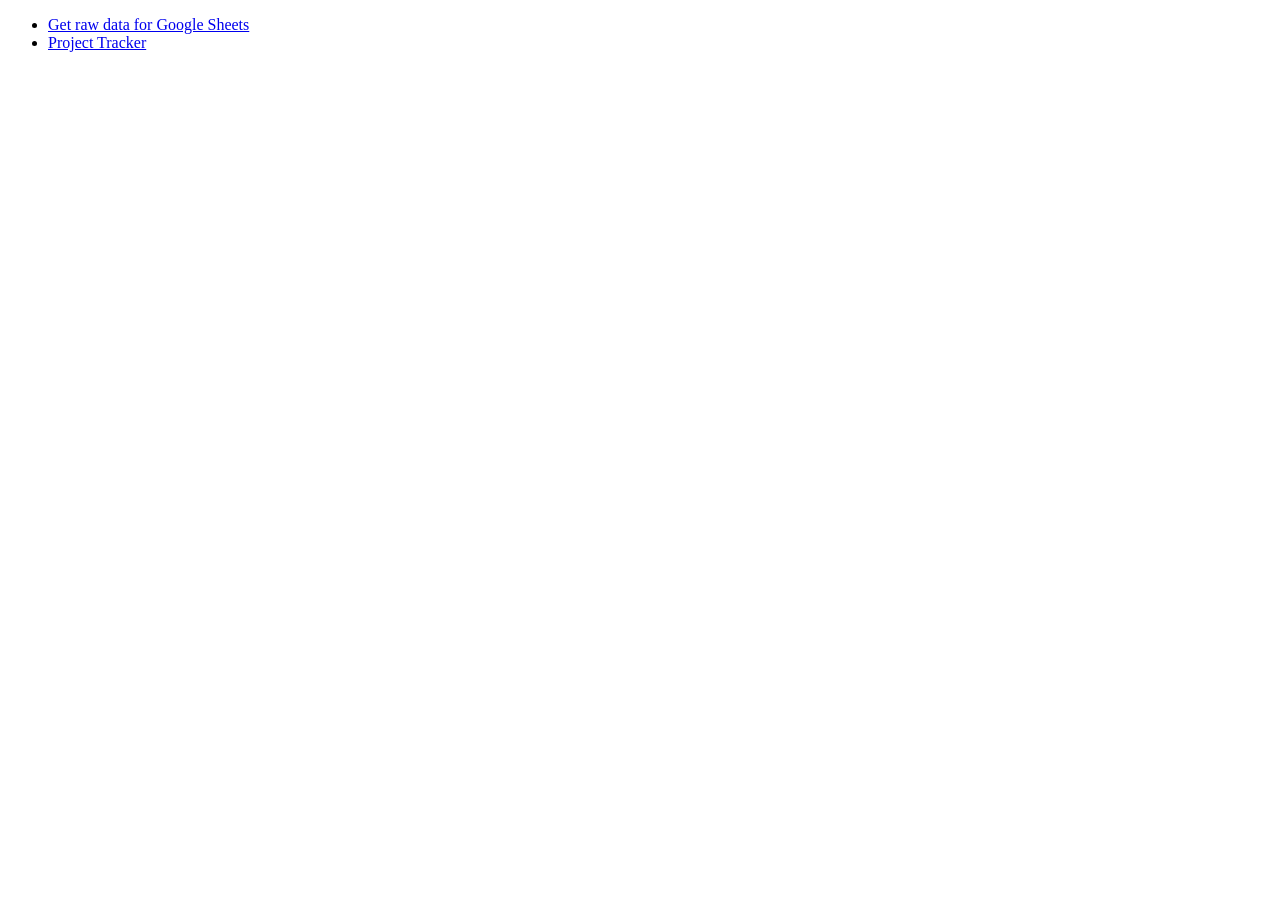
<file: index.html>
<!DOCTYPE html>
<html lang="en">

<head>
  <meta charset="UTF-8">
  <meta name="viewport" content="width=device-width, initial-scale=1.0">
  <title>Directory</title>
</head>

<body>
    <div>
        <ul>
            <li><a href="csv-parser/index.html">Get raw data for Google Sheets</a></li>    
            <li><a href="tracker/index.html">Project Tracker</a></li>
        </ul>
    </div>
    
</body>
</html>
</file>
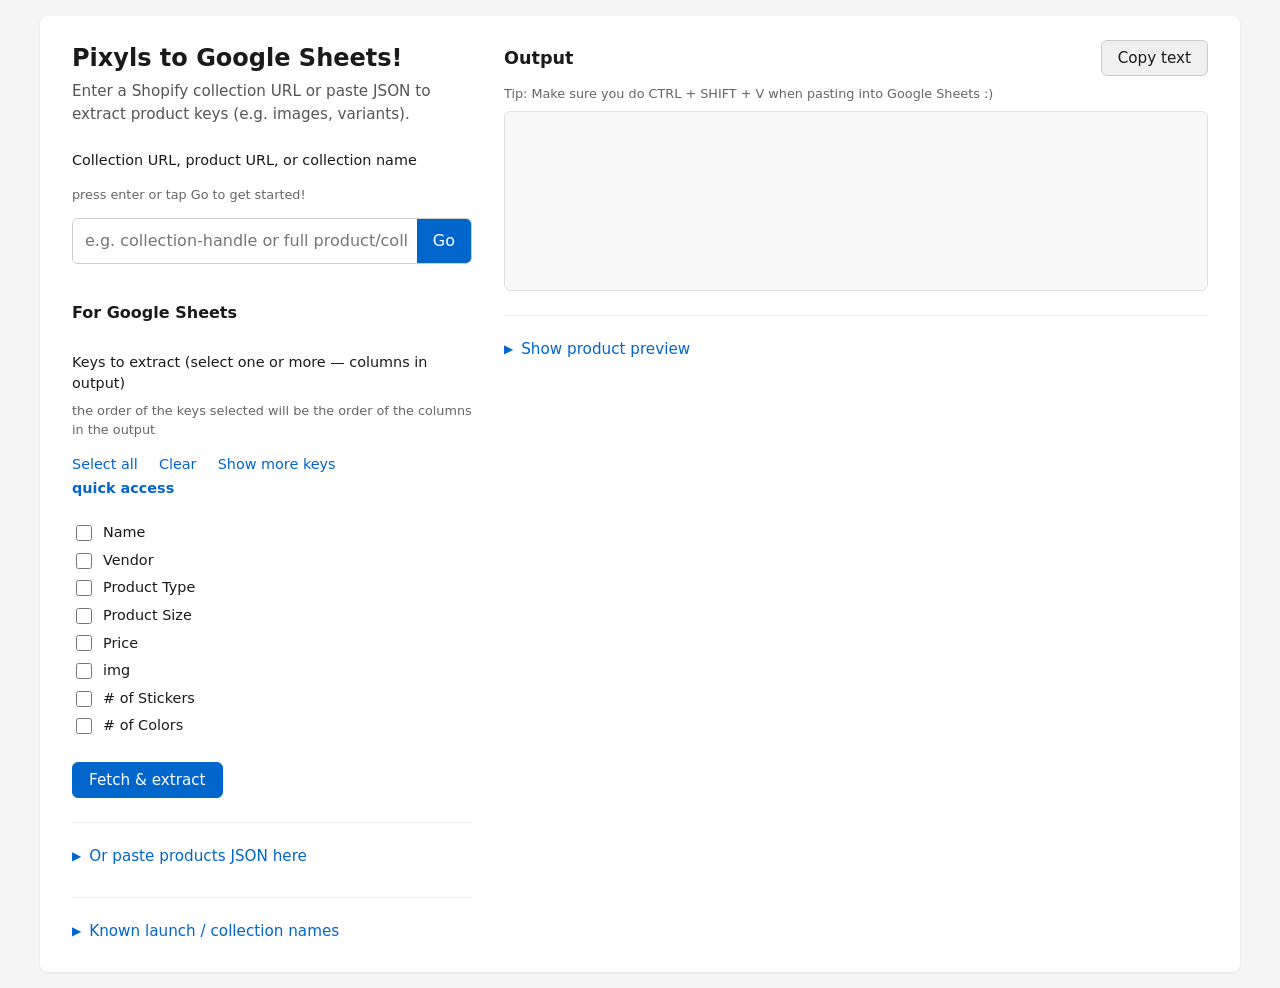
<file: csv-parser/index.html>
<!DOCTYPE html>
<html lang="en">

<head>
  <meta charset="UTF-8">
  <meta name="viewport" content="width=device-width, initial-scale=1.0">
  <title>Pixyls to Google Sheets!</title>
  <link rel="stylesheet" href="style.css">
</head>

<body>
  <div class="container">
    <div class="app-layout">
      <div class="controls-column">
        <header>
          <h1>Pixyls to Google Sheets!</h1>
          <p class="subtitle">Enter a Shopify collection URL or paste JSON to extract product keys (e.g. images,
            variants).
          </p>
        </header>

        <form id="form" class="form">
          <div class="field">
            <label for="url">Collection URL, product URL, or collection name</label>
            <div class="url-actions" style="font-size: 0.8rem; color: #666; margin-bottom: 0.5rem;">press enter or tap
              Go to get
              started!
            </div>
            <div class="url-input-wrap">
              <input type="text" id="url" name="url" placeholder="e.g. collection-handle or full product/collection URL"
                autocomplete="url">
              <button type="submit" class="url-inline-btn" aria-label="Fetch collection">Go</button>
            </div>
            <!-- <div class="url-actions"> -->
            <!-- <button type="button" id="easyPeasyFetchBtn" class="btn-primary">Easy-peasy</button> -->
            <!-- <button type="button" id="showProductPreviewBtn" class="link-btn">Show product preview</button> -->
            <!-- </div> -->
          </div>
          <div class="field">
            <h4>For Google Sheets</h4>
            <label>Keys to extract (select one or more — columns in output)</label>
            <div style="font-size: 0.8rem; color: #666; margin-bottom: 0.5rem;">
              the order of the keys selected will be the order of the columns in the output
            </div>
            <div class="key-select-actions">
              <button type="button" id="selectAllKeysBtn" class="link-btn">Select all</button>
              <button type="button" id="clearKeysBtn" class="link-btn">Clear</button>
              <button type="button" id="showMoreKeysBtn" class="link-btn">Show more keys</button>
              <br />
              <button type="button" id="easyPeasyBtn" class="link-btn easy-peasy-btn">quick access</button>
            </div>
            <div id="keyCheckboxes" class="key-checkboxes"></div>
          </div>
          <div class="options hidden" id="keyOptions">
            <label class="checkbox key-option key-option-first" id="firstOnlyWrap">
              <input type="checkbox" id="firstOnly" name="firstOnly">
              <span>First only</span>
            </label>
            <label class="checkbox key-option key-option-full" id="fullObjectsWrap">
              <input type="checkbox" id="fullObjects" name="fullObjects">
              <span>Full objects (for images/variants)</span>
            </label>
            <label class="checkbox key-option key-option-sheets" id="imageSheetsWrap">
              <input type="checkbox" id="imageSheetsFormula" name="imageSheetsFormula">
              <span>Google Sheets =IMAGE("url", 1)</span>
            </label>
          </div>
          <div class="actions">
            <button type="submit" id="submitBtn">Fetch & extract</button>
            <!-- <button type="button" id="scrapePageBtn">Individual kit page</button> -->
          </div>
        </form>
        <!-- <p class="scrape-hint" id="scrapeHint">Scrape product page: fetches the live HTML and extracts sections (About
          this
          Kit, What's Inside, etc.). Only for product URLs. May be blocked by CORS if the site disallows it.</p> -->

        <!-- <div id="corsNote" class="note hidden">
          If the request fails due to CORS, the store may block cross-origin requests. Paste the JSON below instead
          (open
          the collection URL + <code>/products.json</code> in your browser, copy, then paste here).
        </div> -->
        <!-- <section class="accordion">
          <button type="button" id="scrapePageAccordionBtn" class="accordion-trigger" aria-expanded="false"
            aria-controls="scrapePagePanel">
            Scrape product page (advanced)
          </button>
          <div id="scrapePagePanel" class="accordion-panel hidden" role="region"
            aria-labelledby="scrapePageAccordionBtn">
            <p>Scrape product page: fetches the live HTML and extracts sections (About this Kit, What's Inside, etc.).
              Only for product URLs. May be blocked by CORS if the site disallows it.</p>
          </div>
        </section> -->
        <section class="accordion paste-accordion">
          <button type="button" id="pasteAccordionBtn" class="accordion-trigger" aria-expanded="false"
            aria-controls="pasteAccordionPanel">
            Or paste products JSON here
          </button>
          <div id="pasteAccordionPanel" class="accordion-panel hidden" role="region"
            aria-labelledby="pasteAccordionBtn">
            <div class="paste-section">
              <textarea id="jsonPaste" name="jsonPaste" rows="4" placeholder='{"products": [...]}'></textarea>
              <div></div>
              <button type="button" id="usePasteBtn">Use pasted JSON</button>
            </div>
          </div>
        </section>

        <section class="accordion">
          <button type="button" id="knownCollectionsAccordionBtn" class="accordion-trigger" aria-expanded="false"
            aria-controls="knownCollectionsPanel">
            Known launch / collection names
          </button>
          <div id="knownCollectionsPanel" class="accordion-panel hidden" role="region"
            aria-labelledby="knownCollectionsAccordionBtn">
            <div id="knownCollectionsList" class="known-collections-list"></div>
          </div>
        </section>

        <div id="error" class="error hidden"></div>
      </div>

      <aside class="output-column">
        <section id="output" class="output">
          <div class="output-header">
            <h2 id="outputTitle">Output</h2>
            <button type="button" id="copyBtn" class="secondary"
              title="Tip: Make sure you do CTRL + SHIFT + V when pasting into Google Sheets :)">Copy text</button>
          </div>
          <div class="output-hint" style="font-size: 0.8rem; color: #666; margin-bottom: 0.5rem;">Tip: Make sure you do
            CTRL
            + SHIFT + V when
            pasting into Google Sheets :)</div>
          <pre id="result"></pre>
        </section>
        <section id="productPreviewAccordion" class="accordion">
          <button type="button" id="showProductPreviewBtn" class="accordion-trigger" aria-expanded="false"
            aria-controls="productPreviewPanel">Show product preview</button>
          <div id="productPreviewPanel" class="accordion-panel hidden" role="region"
            aria-labelledby="showProductPreviewBtn">
            <div id="productPreview" class="product-preview"></div>
          </div>
        </section>
      </aside>
    </div>
  </div>
  <script src="main.js"></script>
</body>

</html>
</file>
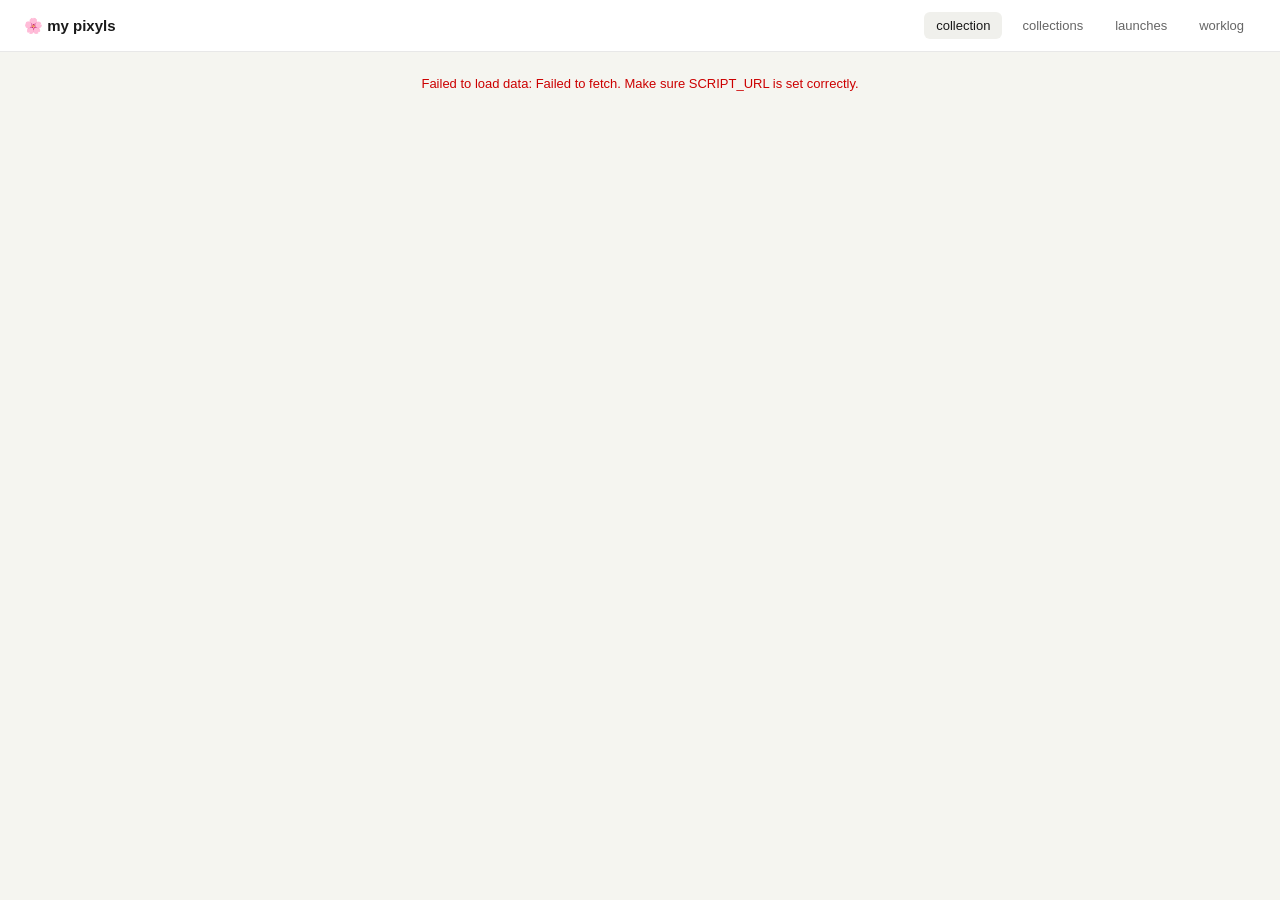
<file: tracker/index.html>
<!DOCTYPE html>
<html lang="en">
<head>
<meta charset="UTF-8">
<meta name="viewport" content="width=device-width, initial-scale=1">
<title>My Pixyls Collection</title>
<style>
  *, *::before, *::after { box-sizing: border-box; margin: 0; padding: 0; }
  body { font-family: -apple-system, BlinkMacSystemFont, "Segoe UI", sans-serif; background: #f5f5f0; color: #1a1a1a; font-size: 14px; }
  nav { background: #fff; border-bottom: 1px solid #e8e8e8; padding: 0 24px; display: flex; align-items: center; justify-content: space-between; height: 52px; position: sticky; top: 0; z-index: 10; }
  nav .logo { font-weight: 600; font-size: 15px; }
  nav .links { display: flex; gap: 8px; }
  nav button { background: none; border: none; padding: 6px 12px; border-radius: 6px; cursor: pointer; font-size: 13px; color: #666; }
  nav button.active { background: #f0f0ec; color: #1a1a1a; font-weight: 500; }
  .page { display: none; padding: 24px; max-width: 1100px; margin: 0 auto; }
  .page.active { display: block; }
  .stats { display: grid; grid-template-columns: repeat(4, 1fr); gap: 12px; margin-bottom: 24px; }
  .stat { background: #fff; border-radius: 10px; padding: 16px; border: 1px solid #e8e8e8; }
  .stat-label { font-size: 11px; color: #999; margin-bottom: 4px; }
  .stat-value { font-size: 20px; font-weight: 600; }
  .stat-sub { font-size: 11px; color: #bbb; margin-top: 2px; }
  h2 { font-size: 14px; font-weight: 600; margin-bottom: 12px; }
  .section { margin-bottom: 28px; }
  .grid-4 { display: grid; grid-template-columns: repeat(auto-fill, minmax(170px, 1fr)); gap: 12px; }
  .grid-3 { display: grid; grid-template-columns: repeat(auto-fill, minmax(220px, 1fr)); gap: 12px; }
  .card { background: #fff; border-radius: 10px; border: 1px solid #e8e8e8; overflow: hidden; cursor: pointer; transition: border-color 0.15s; }
  .card:hover { border-color: #bbb; }
  .card.selected { border-color: #1a1a1a; border-width: 2px; }
  .card-img { width: 100%; height: 120px; object-fit: cover; display: block; }
  .card-img-placeholder { width: 100%; height: 120px; background: #f0f0ec; display: flex; align-items: center; justify-content: center; font-size: 28px; }
  .card-body { padding: 10px 12px; }
  .card-name { font-size: 12px; font-weight: 500; margin-bottom: 3px; line-height: 1.4; }
  .card-meta { font-size: 11px; color: #999; margin-bottom: 7px; }
  .bar-wrap { height: 4px; background: #f0f0ec; border-radius: 2px; overflow: hidden; }
  .bar-fill { height: 100%; border-radius: 2px; }
  .coll-banner { height: 80px; background: #e8e8e0; display: flex; align-items: flex-end; padding: 8px 12px; }
  .pill { font-size: 10px; background: rgba(255,255,255,0.85); border-radius: 20px; padding: 2px 8px; color: #555; }
  .badge { display: inline-block; font-size: 10px; padding: 2px 7px; border-radius: 20px; }
  .badge-done      { background: #e8f5e9; color: #2e7d32; }
  .badge-prog      { background: #fff8e1; color: #e65100; }
  .badge-unstarted { background: #e3f2fd; color: #1565c0; }
  .badge-no        { background: #f5f5f5; color: #999; }
  .tag-pill { display: inline-block; font-size: 10px; background: #f0f0ec; border-radius: 20px; padding: 2px 8px; margin: 2px 2px 2px 0; color: #555; }
  .log-row { display: flex; align-items: center; gap: 12px; padding: 10px 14px; background: #fff; border-radius: 8px; border: 1px solid #e8e8e8; margin-bottom: 8px; font-size: 12px; }
  .dot { width: 7px; height: 7px; border-radius: 50%; flex-shrink: 0; }
  .dot-g { background: #4caf50; } .dot-a { background: #ff9800; }
  .log-name { flex: 1; font-weight: 500; }
  .log-time { color: #999; }
  .log-dur { font-weight: 600; min-width: 44px; text-align: right; }
  .log-status { font-size: 10px; padding: 2px 8px; border-radius: 20px; }
  .s-done { background: #e8f5e9; color: #2e7d32; }
  .s-pause { background: #fff8e1; color: #e65100; }
  .s-prog { background: #e3f2fd; color: #1565c0; }
  .launch-row { display: flex; align-items: center; justify-content: space-between; padding: 10px 14px; background: #fff; border-radius: 8px; border: 1px solid #e8e8e8; margin-bottom: 8px; }
  .launch-row:hover { border-color: #bbb; }
  .launch-row.selected { border-color: #1a1a1a; border-width: 2px; }
  .launch-name { font-size: 13px; font-weight: 500; }
  .launch-date { font-size: 12px; color: #999; }
  .filter-row { display: flex; gap: 8px; margin-bottom: 14px; flex-wrap: wrap; }
  .filter-btn { background: #fff; border: 1px solid #e8e8e8; border-radius: 20px; padding: 5px 12px; font-size: 12px; cursor: pointer; }
  .filter-btn.on { background: #1a1a1a; color: #fff; border-color: #1a1a1a; }
  input[type=text] { width: 100%; padding: 8px 12px; border: 1px solid #e8e8e8; border-radius: 8px; font-size: 13px; margin-bottom: 14px; outline: none; background: #fff; }
  input[type=text]:focus { border-color: #bbb; }
  .home-layout { display: flex; gap: 20px; align-items: flex-start; }
  .home-main { flex: 1; min-width: 0; }
  .detail-panel { width: 300px; flex-shrink: 0; background: #fff; border: 1px solid #e8e8e8; border-radius: 12px; overflow: hidden; position: sticky; top: 72px; display: none; max-height: calc(100vh - 90px); overflow-y: auto; }
  .detail-panel.open { display: block; }
  .detail-img { width: 100%; height: 180px; object-fit: cover; background: #f0f0ec; }
  .detail-img-placeholder { width: 100%; height: 180px; background: #f0f0ec; display: flex; align-items: center; justify-content: center; font-size: 48px; }
  .detail-body { padding: 16px; }
  .detail-name { font-size: 15px; font-weight: 600; margin-bottom: 4px; line-height: 1.4; }
  .detail-vendor { font-size: 12px; color: #999; margin-bottom: 12px; }
  .detail-close { float: right; background: none; border: none; font-size: 18px; cursor: pointer; color: #999; margin: -4px -4px 0 0; }
  .detail-row { display: flex; justify-content: space-between; align-items: center; padding: 6px 0; border-bottom: 1px solid #f5f5f0; font-size: 12px; }
  .detail-row:last-child { border-bottom: none; }
  .detail-key { color: #999; }
  .detail-val { font-weight: 500; text-align: right; max-width: 180px; word-break: break-word; }
  .detail-section-title { font-size: 11px; font-weight: 600; color: #999; text-transform: uppercase; letter-spacing: 0.5px; margin: 14px 0 8px; }
  .detail-link { display: block; text-align: center; padding: 8px; margin-top: 12px; background: #f5f5f0; border-radius: 8px; font-size: 12px; color: #1a1a1a; text-decoration: none; }
  .detail-link:hover { background: #e8e8e0; }
  .detail-back { display: flex; align-items: center; gap: 6px; padding: 10px 16px; border-bottom: 1px solid #f0f0ec; font-size: 12px; color: #666; cursor: pointer; background: #fafafa; }
  .detail-back:hover { background: #f0f0ec; }
  .prod-row { display: flex; align-items: center; gap: 8px; padding: 7px 0; border-bottom: 0.5px solid #f5f5f0; cursor: pointer; }
  .prod-row:hover { background: #fafafa; margin: 0 -16px; padding-left: 16px; padding-right: 16px; }
  .prod-row:last-child { border-bottom: none; }
  .prod-thumb { width: 30px; height: 30px; border-radius: 4px; overflow: hidden; flex-shrink: 0; background: #f0f0ec; display: flex; align-items: center; justify-content: center; font-size: 14px; }
  .prod-thumb img { width: 100%; height: 100%; object-fit: cover; }
  #loading { display: flex; align-items: center; justify-content: center; height: 60vh; flex-direction: column; gap: 12px; color: #999; font-size: 13px; }
  .spinner { width: 28px; height: 28px; border: 3px solid #e8e8e8; border-top-color: #1a1a1a; border-radius: 50%; animation: spin 0.7s linear infinite; }
  @keyframes spin { to { transform: rotate(360deg); } }
  #error-msg { display: none; padding: 24px; text-align: center; color: #c00; font-size: 13px; }
</style>
<script src="config.js"></script>
</head>
<body>
<nav>
  <span class="logo">🌸 my pixyls</span>
  <div class="links">
    <button class="active" onclick="show('home',this)">collection</button>
    <button onclick="show('collections',this)">collections</button>
    <button onclick="show('launches',this)">launches</button>
    <button onclick="show('worklog',this)">worklog</button>
  </div>
</nav>

<div id="loading"><div class="spinner"></div>loading collection…</div>
<div id="error-msg"></div>

<div id="home" class="page"></div>
<div id="collections" class="page"></div>
<div id="launches" class="page"></div>
<div id="worklog" class="page"></div>

<script>
let DATA = null;

async function init() {
  try {
    const res = await fetch(SCRIPT_URL);
    if (!res.ok) throw new Error(`HTTP ${res.status}`);
    DATA = await res.json();
    document.getElementById('loading').style.display = 'none';
    document.getElementById('home').classList.add('active');
    renderHome();
    renderCollections();
    renderLaunches();
    renderWorklog();
  } catch (err) {
    document.getElementById('loading').style.display = 'none';
    const el = document.getElementById('error-msg');
    el.style.display = 'block';
    el.textContent = `Failed to load data: ${err.message}. Make sure SCRIPT_URL is set correctly.`;
  }
}

function show(id, btn) {
  document.querySelectorAll('.page').forEach(p => p.classList.remove('active'));
  document.querySelectorAll('nav button').forEach(b => b.classList.remove('active'));
  document.getElementById(id).classList.add('active');
  if (btn) btn.classList.add('active');
  closeDetail();
}

function pct(handle) {
  const p = DATA.progressMap[handle];
  if (!p) return 0;
  return parseInt(p.pct) || 0;
}

function barColor(n) {
  if (n >= 100) return '#4caf50';
  if (n > 0)    return '#ff9800';
  return '#e0e0e0';
}

function owned(handle) { return handle in DATA.progressMap; }

function badgeLabel(handle) {
  if (!owned(handle)) return { label: 'not owned', cls: 'badge-no' };
  const n = pct(handle);
  if (n >= 100) return { label: 'finished',    cls: 'badge-done' };
  if (n > 0)    return { label: n + '%',        cls: 'badge-prog' };
  return               { label: 'not started', cls: 'badge-unstarted' };
}

// ── Detail panel ────────────────────────────────────────────────
let selectedHandle = null;
let detailBackCtx  = null;

function openDetailFromCtx(productHandle, ctxType, ctxHandle, ctxName) {
  detailBackCtx = { type: ctxType, handle: ctxHandle, name: ctxName };
  openDetail(productHandle);
}

function openDetail(handle) {
  const p = DATA.products.find(x => x.handle === handle);
  if (!p) return;
  selectedHandle = handle;
  document.querySelectorAll('[data-handle]').forEach(c => c.classList.remove('selected'));
  document.querySelectorAll(`[data-handle="${handle}"]`).forEach(c => c.classList.add('selected'));

  const panelId = detailBackCtx
    ? (detailBackCtx.type === 'collection' ? 'coll-detail-panel' : 'launch-detail-panel')
    : 'detail-panel';
  const panel = document.getElementById(panelId) || document.getElementById('detail-panel');
  panel.classList.add('open');

  const n          = pct(handle);
  const b          = badgeLabel(handle);
  const pSessions  = DATA.allSessions.filter(s => s.handle === handle || s.product === p.name).reverse();
  const totalMins  = pSessions.reduce((acc, s) => acc + parseDuration(s.duration), 0);
  const launch     = DATA.launches.find(l => p.tags && p.tags.toLowerCase().includes(l.handle));
  const coll       = DATA.collections.find(c => p.tags && p.tags.toLowerCase().includes(c.handle));

  let sessionsHtml = '';
  if (pSessions.length) {
    const isFinished = n >= 100;
    const sorted     = pSessions.slice().sort((a, b) => {
      const da = new Date(a.date), db = new Date(b.date);
      return isNaN(da) || isNaN(db) ? a.date.localeCompare(b.date) : da - db;
    });
    if (isFinished) {
      sessionsHtml = `
        <div class="detail-section-title">time spent</div>
        <div class="detail-row"><span class="detail-key">total time</span><span class="detail-val" style="color:#2e7d32;font-weight:700">${fmtDur(totalMins)}</span></div>
        <div class="detail-row"><span class="detail-key">started</span><span class="detail-val">${sorted[0].date}</span></div>
        <div class="detail-row"><span class="detail-key">finished</span><span class="detail-val">${sorted[sorted.length-1].date}</span></div>
        <div class="detail-row"><span class="detail-key">sessions</span><span class="detail-val">${pSessions.length}</span></div>`;
    } else {
      sessionsHtml = `
        <div class="detail-section-title">work log · ${fmtDur(totalMins)} so far${n > 0 ? ' · ' + n + '%' : ''}</div>
        ${pSessions.map(s => {
          const fin = s.status.includes('Finish');
          return `<div style="display:flex;align-items:center;gap:8px;padding:5px 0;border-bottom:1px solid #f5f5f0;font-size:11px">
            <div class="dot ${fin ? 'dot-g' : 'dot-a'}" style="flex-shrink:0"></div>
            <span style="flex:1;color:#666">${s.date}</span>
            <span style="color:#aaa">${s.start}–${s.end || '…'}</span>
            <span style="font-weight:600;min-width:34px;text-align:right">${s.duration || '…'}</span>
            ${s.pct !== '' && s.pct !== undefined ? `<span style="font-size:10px;color:#999;min-width:28px;text-align:right">${s.pct}%</span>` : ''}
          </div>`;
        }).join('')}`;
    }
  }

  panel.innerHTML = `
    ${detailBackCtx ? `<div class="detail-back" onclick="goBack()">← ${detailBackCtx.name}</div>` : ''}
    <div class="detail-img-placeholder" style="${p.image ? 'display:none' : ''}">🎨</div>
    ${p.image ? `<img class="detail-img" src="${p.image}" onerror="this.style.display='none';this.previousElementSibling.style.display='flex'">` : ''}
    <div class="detail-body">
      <button class="detail-close" onclick="closeDetail()">✕</button>
      <div class="detail-name">${p.name}</div>
      <div class="detail-vendor">${p.vendor || ''}${p.type ? ' · ' + p.type : ''}</div>
      <span class="badge ${b.cls}">${b.label}</span>
      ${n > 0 ? `<div class="bar-wrap" style="margin-top:8px"><div class="bar-fill" style="width:${n}%;background:${barColor(n)}"></div></div>` : ''}
      <div class="detail-section-title">details</div>
      ${p.price    ? `<div class="detail-row"><span class="detail-key">price</span><span class="detail-val">$${p.price}</span></div>` : ''}
      ${p.hours    ? `<div class="detail-row"><span class="detail-key">hours of crafting</span><span class="detail-val">${p.hours}</span></div>` : ''}
      ${p.stickers ? `<div class="detail-row"><span class="detail-key">stickers</span><span class="detail-val">${p.stickers}</span></div>` : ''}
      ${p.size     ? `<div class="detail-row"><span class="detail-key">size</span><span class="detail-val">${p.size}</span></div>` : ''}
      ${p.colors   ? `<div class="detail-row"><span class="detail-key">colors</span><span class="detail-val">${p.colors}</span></div>` : ''}
      ${coll       ? `<div class="detail-row"><span class="detail-key">collection</span><span class="detail-val">${coll.title}</span></div>` : ''}
      ${launch     ? `<div class="detail-row"><span class="detail-key">launch</span><span class="detail-val">${launch.name} · ${launch.date}</span></div>` : ''}
      ${sessionsHtml}
      ${p.tags ? `<div class="detail-section-title">tags</div><div>${p.tags.split(',').map(t => `<span class="tag-pill">${t.trim()}</span>`).join('')}</div>` : ''}
      <a class="detail-link" href="https://pixyls.ca/products/${p.handle}" target="_blank">view on pixyls.ca →</a>
    </div>`;
}

function closeDetail() {
  selectedHandle = null;
  detailBackCtx  = null;
  ['detail-panel','coll-detail-panel','launch-detail-panel'].forEach(id => {
    const el = document.getElementById(id);
    if (el) el.classList.remove('open');
  });
  document.querySelectorAll('[data-handle]').forEach(c => c.classList.remove('selected'));
}

function goBack() {
  const ctx = detailBackCtx;
  detailBackCtx  = null;
  selectedHandle = null;
  document.querySelectorAll('[data-handle]').forEach(c => c.classList.remove('selected'));
  if (!ctx) return;
  if (ctx.type === 'collection') openCollectionDetail(ctx.handle);
  else if (ctx.type === 'launch') openLaunchDetail(ctx.handle);
}

// ── Home page ────────────────────────────────────────────────────
function renderHome() {
  const total    = DATA.products.length;
  const ownedN   = DATA.products.filter(p => owned(p.handle)).length;
  const pctAll   = total ? Math.round(ownedN / total * 100) : 0;
  const totalDur = DATA.sessions.reduce((acc, s) => acc + parseDuration(s.duration), 0);
  const today    = new Date(); today.setHours(0,0,0,0);
  const upcoming = DATA.launches.slice()
    .sort((a,b) => new Date(a.date) - new Date(b.date))
    .find(l => { const d = new Date(l.date); return !isNaN(d) && d >= today; });

  document.getElementById('home').innerHTML = `
    <div class="stats">
      <div class="stat"><div class="stat-label">products owned</div><div class="stat-value">${ownedN}</div><div class="stat-sub">of ${total} total</div></div>
      <div class="stat"><div class="stat-label">collection %</div><div class="stat-value">${pctAll}%</div></div>
      <div class="stat"><div class="stat-label">hours tracked</div><div class="stat-value">${fmtDur(totalDur)}</div></div>
      <div class="stat"><div class="stat-label">next launch</div><div class="stat-value" style="font-size:13px;padding-top:4px">${upcoming ? upcoming.name : '—'}</div><div class="stat-sub">${upcoming ? upcoming.date : ''}</div></div>
    </div>
    <div class="section">
      <input type="text" id="search" placeholder="search products…" oninput="filterProducts(this.value)">
      <div class="filter-row">
        <button class="filter-btn on" onclick="toggleFilter(this,'all')">all</button>
        <button class="filter-btn" onclick="toggleFilter(this,'finished')">finished</button>
        <button class="filter-btn" onclick="toggleFilter(this,'in progress')">in progress</button>
        <button class="filter-btn" onclick="toggleFilter(this,'not started')">not started</button>
        <button class="filter-btn" onclick="toggleFilter(this,'not owned')">not owned</button>
      </div>
      <div class="home-layout">
        <div class="home-main"><div class="grid-4" id="products-grid"></div></div>
        <div class="detail-panel" id="detail-panel"></div>
      </div>
    </div>`;
  filterProducts('');
}

let activeFilter = 'all';
function toggleFilter(btn, f) {
  document.querySelectorAll('.filter-btn').forEach(b => b.classList.remove('on'));
  btn.classList.add('on');
  activeFilter = f;
  filterProducts(document.getElementById('search') ? document.getElementById('search').value : '');
}

function filterProducts(q) {
  let list = DATA.products;
  if (activeFilter === 'not owned') {
    list = list.filter(p => !owned(p.handle));
  } else {
    list = list.filter(p => owned(p.handle));
    if (activeFilter === 'finished')    list = list.filter(p => pct(p.handle) >= 100);
    if (activeFilter === 'in progress') list = list.filter(p => { const n = pct(p.handle); return n > 0 && n < 100; });
    if (activeFilter === 'not started') list = list.filter(p => pct(p.handle) === 0);
  }
  if (q) list = list.filter(p => p.name.toLowerCase().includes(q.toLowerCase()));
  renderProducts(list);
}

function renderProducts(list) {
  const grid = document.getElementById('products-grid');
  if (!grid) return;
  grid.innerHTML = list.slice(0, 80).map(p => {
    const n   = pct(p.handle);
    const b   = badgeLabel(p.handle);
    const sel = p.handle === selectedHandle;
    return `<div class="card${sel ? ' selected' : ''}" data-handle="${p.handle}" onclick="openDetail('${p.handle}')">
      <div class="card-img-placeholder" style="${p.image ? 'display:none' : ''}">🎨</div>
      ${p.image ? `<img class="card-img" src="${p.image}" loading="lazy" onerror="this.style.display='none';this.previousElementSibling.style.display='flex'">` : ''}
      <div class="card-body">
        <div class="card-name">${p.name}</div>
        <div class="card-meta">${p.vendor || ''}${p.price ? ' · $' + p.price : ''}</div>
        <div class="bar-wrap"><div class="bar-fill" style="width:${n}%;background:${barColor(n)}"></div></div>
        <div style="margin-top:6px"><span class="badge ${b.cls}">${b.label}</span></div>
      </div>
    </div>`;
  }).join('');
}

// ── Collections page ─────────────────────────────────────────────
let selectedCollHandle = null;

function collMembers(handle) {
  const c = DATA.collections.find(x => x.handle === handle);
  if (c && c.productHandles && c.productHandles.length) {
    return DATA.products.filter(p => c.productHandles.includes(p.handle));
  }
  return DATA.products.filter(p => p.tags && p.tags.toLowerCase().split(',').map(t => t.trim()).includes(handle));
}

function renderCollections() {
  document.getElementById('collections').innerHTML = `
    <div class="home-layout">
      <div class="home-main"><div class="grid-3" id="coll-grid"></div></div>
      <div class="detail-panel" id="coll-detail-panel"></div>
    </div>`;
  renderCollectionCards();
}

function renderCollectionCards() {
  const grid = document.getElementById('coll-grid');
  if (!grid) return;
  grid.innerHTML = DATA.collections.map(c => {
    const members = collMembers(c.handle);
    const ownedN  = members.filter(p => owned(p.handle)).length;
    const finN    = members.filter(p => pct(p.handle) >= 100).length;
    const inProgN = members.filter(p => { const n = pct(p.handle); return n > 0 && n < 100; }).length;
    const isSel   = c.handle === selectedCollHandle;
    return `<div class="card${isSel ? ' selected' : ''}" data-coll="${c.handle}" onclick="openCollectionDetail('${c.handle}')">
      <div class="coll-banner" style="background:${bannerBg(c.handle)};position:relative">
        ${c.banner ? `<img src="${c.banner}" style="position:absolute;inset:0;width:100%;height:100%;object-fit:cover;opacity:0.55" onerror="this.remove()">` : ''}
        <span class="pill" style="position:relative">${c.count || members.length} items</span>
      </div>
      <div class="card-body">
        <div class="card-name">${c.title}</div>
        <div class="card-meta">updated ${fmtDate(c.updated)}</div>
        <div style="display:flex;gap:6px;margin-top:6px;flex-wrap:wrap">
          ${finN    ? `<span class="badge badge-done">${finN} finished</span>` : ''}
          ${inProgN ? `<span class="badge badge-prog">${inProgN} in progress</span>` : ''}
          ${(ownedN-finN-inProgN) > 0 ? `<span class="badge badge-unstarted">${ownedN-finN-inProgN} not started</span>` : ''}
        </div>
      </div>
    </div>`;
  }).join('');
}

function openCollectionDetail(handle) {
  selectedCollHandle = handle;
  detailBackCtx = null;
  document.querySelectorAll('#coll-grid .card').forEach(c => c.classList.remove('selected'));
  document.querySelectorAll(`[data-coll="${handle}"]`).forEach(c => c.classList.add('selected'));
  const c = DATA.collections.find(x => x.handle === handle);
  if (!c) return;
  const members = collMembers(handle);
  const ownedN  = members.filter(p => owned(p.handle)).length;
  const finN    = members.filter(p => pct(p.handle) >= 100).length;
  const inProgN = members.filter(p => { const n = pct(p.handle); return n > 0 && n < 100; }).length;
  const panel   = document.getElementById('coll-detail-panel');
  panel.classList.add('open');
  panel.scrollTop = 0;
  panel.innerHTML = `
    <div style="height:90px;background:${bannerBg(handle)};display:flex;align-items:flex-end;padding:10px 16px;position:relative">
      ${c.banner ? `<img src="${c.banner}" style="position:absolute;inset:0;width:100%;height:100%;object-fit:cover;opacity:0.5" onerror="this.remove()">` : ''}
      <button style="position:absolute;top:8px;right:10px;background:none;border:none;font-size:18px;cursor:pointer;color:#666;z-index:1" onclick="closeCollectionDetail()">✕</button>
    </div>
    <div class="detail-body">
      <div class="detail-name">${c.title}</div>
      <div class="detail-vendor">updated ${fmtDate(c.updated)}</div>
      <div style="display:flex;gap:6px;flex-wrap:wrap;margin-bottom:4px">
        ${finN    ? `<span class="badge badge-done">${finN} finished</span>` : ''}
        ${inProgN ? `<span class="badge badge-prog">${inProgN} in progress</span>` : ''}
        ${(ownedN-finN-inProgN) > 0 ? `<span class="badge badge-unstarted">${ownedN-finN-inProgN} not started</span>` : ''}
        ${(members.length-ownedN) > 0 ? `<span class="badge badge-no">${members.length-ownedN} not owned</span>` : ''}
      </div>
      <div class="detail-section-title">${members.length} products</div>
      ${members.map(p => {
        const b = badgeLabel(p.handle);
        return `<div class="prod-row" onclick="openDetailFromCtx('${p.handle}','collection','${handle}','${c.title.replace(/'/g,"\\'")}')">
          <div class="prod-thumb">${p.image ? `<img src="${p.image}" onerror="this.style.display='none'">` : '🎨'}</div>
          <div style="flex:1;min-width:0">
            <div style="font-size:11px;font-weight:500;overflow:hidden;text-overflow:ellipsis;white-space:nowrap">${p.name}</div>
            <div style="font-size:10px;color:#999">${p.vendor || ''}</div>
          </div>
          <span class="badge ${b.cls}" style="flex-shrink:0">${b.label}</span>
        </div>`;
      }).join('')}
    </div>`;
}

function closeCollectionDetail() {
  selectedCollHandle = null;
  const panel = document.getElementById('coll-detail-panel');
  if (panel) panel.classList.remove('open');
  document.querySelectorAll('#coll-grid .card').forEach(c => c.classList.remove('selected'));
}

// ── Launches page ────────────────────────────────────────────────
let selectedLaunchHandle = null;

function launchMembers(l) {
  const lHandle = (l.handle || '').toLowerCase();
  const lName   = (l.name || '').toLowerCase().replace(/\s+/g, '-');
  return DATA.products.filter(p => {
    if (!p.tags) return false;
    const tags = p.tags.toLowerCase().split(',').map(t => t.trim());
    return tags.some(t => t === lHandle || t === lName);
  });
}

function daysAway(dateStr) {
  const today = new Date(); today.setHours(0,0,0,0);
  const d = new Date(dateStr); if (isNaN(d)) return null;
  const diff = Math.round((d - today) / 86400000);
  if (diff === 0) return 'today';
  if (diff > 0)   return `in ${diff} day${diff===1?'':'s'}`;
  return `${Math.abs(diff)}d ago`;
}

function renderLaunches() {
  const today    = new Date(); today.setHours(0,0,0,0);
  const sorted   = DATA.launches.slice().sort((a,b) => new Date(a.date) - new Date(b.date));
  const upcoming = sorted.filter(l => { const d = new Date(l.date); return !isNaN(d) && d >= today; });
  const past     = sorted.filter(l => { const d = new Date(l.date); return isNaN(d) || d < today; }).reverse();

  function launchCard(l, isPast) {
    const members = launchMembers(l);
    const finN    = members.filter(p => pct(p.handle) >= 100).length;
    const progN   = members.filter(p => { const n = pct(p.handle); return n > 0 && n < 100; }).length;
    const ownedN  = members.filter(p => owned(p.handle)).length;
    const away    = daysAway(l.date);
    const isSel   = l.handle === selectedLaunchHandle;
    return `<div class="launch-row${isSel ? ' selected' : ''}" data-launch="${l.handle}" style="flex-direction:column;align-items:stretch;gap:8px;padding:14px;cursor:pointer" onclick="openLaunchDetail('${l.handle}')">
      <div style="display:flex;justify-content:space-between;align-items:center">
        <span class="launch-name">${l.name}</span>
        <span style="display:flex;gap:6px;align-items:center">
          ${away ? `<span style="font-size:11px;padding:2px 8px;border-radius:20px;background:${isPast?'#f5f5f5':'#e3f2fd'};color:${isPast?'#999':'#1565c0'}">${away}</span>` : ''}
          <span class="launch-date">${l.date}</span>
        </span>
      </div>
      ${members.length ? `<div style="display:flex;gap:6px;flex-wrap:wrap">
        ${finN  ? `<span class="badge badge-done">${finN} done</span>` : ''}
        ${progN ? `<span class="badge badge-prog">${progN} in progress</span>` : ''}
        ${(ownedN-finN-progN) > 0 ? `<span class="badge badge-unstarted">${ownedN-finN-progN} not started</span>` : ''}
        ${(members.length-ownedN) > 0 ? `<span class="badge badge-no">${members.length-ownedN} not owned</span>` : ''}
      </div>` : ''}
    </div>`;
  }

  document.getElementById('launches').innerHTML = `
    <div class="home-layout">
      <div class="home-main">
        ${upcoming.length ? `<h2 style="margin-bottom:10px">upcoming</h2>${upcoming.map(l => launchCard(l, false)).join('')}<div style="margin-bottom:20px"></div>` : ''}
        ${past.length ? `<h2 style="margin-bottom:10px">past launches</h2>${past.map(l => launchCard(l, true)).join('')}` : ''}
        ${!upcoming.length && !past.length ? '<p style="color:#999;font-size:13px">No launches found.</p>' : ''}
      </div>
      <div class="detail-panel" id="launch-detail-panel"></div>
    </div>`;
}

function openLaunchDetail(handle) {
  selectedLaunchHandle = handle;
  detailBackCtx = null;
  document.querySelectorAll('[data-launch]').forEach(c => c.classList.remove('selected'));
  document.querySelectorAll(`[data-launch="${handle}"]`).forEach(c => c.classList.add('selected'));
  const l = DATA.launches.find(x => x.handle === handle);
  if (!l) return;
  const members = launchMembers(l);
  const finN    = members.filter(p => pct(p.handle) >= 100).length;
  const progN   = members.filter(p => { const n = pct(p.handle); return n > 0 && n < 100; }).length;
  const ownedN  = members.filter(p => owned(p.handle)).length;
  const away    = daysAway(l.date);
  const panel   = document.getElementById('launch-detail-panel');
  panel.classList.add('open');
  panel.scrollTop = 0;
  panel.innerHTML = `
    <div class="detail-body">
      <button class="detail-close" onclick="closeLaunchDetail()">✕</button>
      <div class="detail-name">${l.name}</div>
      <div class="detail-vendor">${l.date}${away ? ` · ${away}` : ''}</div>
      <div style="display:flex;gap:6px;flex-wrap:wrap;margin-bottom:4px">
        ${finN  ? `<span class="badge badge-done">${finN} finished</span>` : ''}
        ${progN ? `<span class="badge badge-prog">${progN} in progress</span>` : ''}
        ${(ownedN-finN-progN) > 0 ? `<span class="badge badge-unstarted">${ownedN-finN-progN} not started</span>` : ''}
        ${(members.length-ownedN) > 0 ? `<span class="badge badge-no">${members.length-ownedN} not owned</span>` : ''}
      </div>
      <div class="detail-section-title">${members.length} products</div>
      ${members.map(p => {
        const b = badgeLabel(p.handle);
        return `<div class="prod-row" onclick="openDetailFromCtx('${p.handle}','launch','${handle}','${l.name.replace(/'/g,"\\'")}')">
          <div class="prod-thumb">${p.image ? `<img src="${p.image}" onerror="this.style.display='none'">` : '🎨'}</div>
          <div style="flex:1;min-width:0">
            <div style="font-size:11px;font-weight:500;overflow:hidden;text-overflow:ellipsis;white-space:nowrap">${p.name}</div>
            <div style="font-size:10px;color:#999">${p.vendor || ''}</div>
          </div>
          <span class="badge ${b.cls}" style="flex-shrink:0">${b.label}</span>
        </div>`;
      }).join('')}
    </div>`;
}

function closeLaunchDetail() {
  selectedLaunchHandle = null;
  const panel = document.getElementById('launch-detail-panel');
  if (panel) panel.classList.remove('open');
  document.querySelectorAll('[data-launch]').forEach(c => c.classList.remove('selected'));
}

// ── Worklog page ─────────────────────────────────────────────────
function renderWorklog() {
  document.getElementById('worklog').innerHTML = `
    <div class="section">
      <h2>recent sessions</h2>
      ${DATA.sessions.map(s => {
        const fin = s.status.includes('Finish'), pau = s.status.includes('Pause');
        const cls = fin ? 's-done' : pau ? 's-pause' : 's-prog';
        return `<div class="log-row">
          <div class="dot ${fin ? 'dot-g' : 'dot-a'}"></div>
          <span class="log-name">${s.product}</span>
          <span class="log-time">${s.date} · ${s.start}–${s.end}</span>
          <span class="log-dur">${s.duration}</span>
          ${s.pct !== '' && s.pct !== undefined ? `<span style="font-size:11px;color:#999;min-width:32px;text-align:right">${s.pct}%</span>` : ''}
          <span class="log-status ${cls}">${s.status.replace('✅','').replace('⏸','').trim()}</span>
        </div>`;
      }).join('')}
    </div>`;
}

// ── Utilities ────────────────────────────────────────────────────
function bannerBg(handle) {
  const colors = ['#e8d5c0','#c8e0b8','#b8c8e0','#e0c8d8','#d8e0c0','#c8d8e8'];
  let h = 0; for (const c of (handle||'')) h = (h * 31 + c.charCodeAt(0)) & 0xffffffff;
  return colors[Math.abs(h) % colors.length];
}

function fmtDate(str) {
  if (!str) return '';
  const d = new Date(str);
  if (isNaN(d)) return str;
  return d.toLocaleDateString('en-US', { month: 'short', day: 'numeric', year: 'numeric' });
}

function parseDuration(str) {
  if (!str) return 0;
  let m = 0;
  const h = str.match(/(\d+)h/); if (h) m += parseInt(h[1]) * 60;
  const min = str.match(/(\d+)m/); if (min) m += parseInt(min[1]);
  return m;
}

function fmtDur(mins) {
  const h = Math.floor(mins/60), m = mins % 60;
  return h > 0 ? h + 'h ' + m + 'm' : m + 'm';
}

init();
</script>
</body>
</html>
</file>
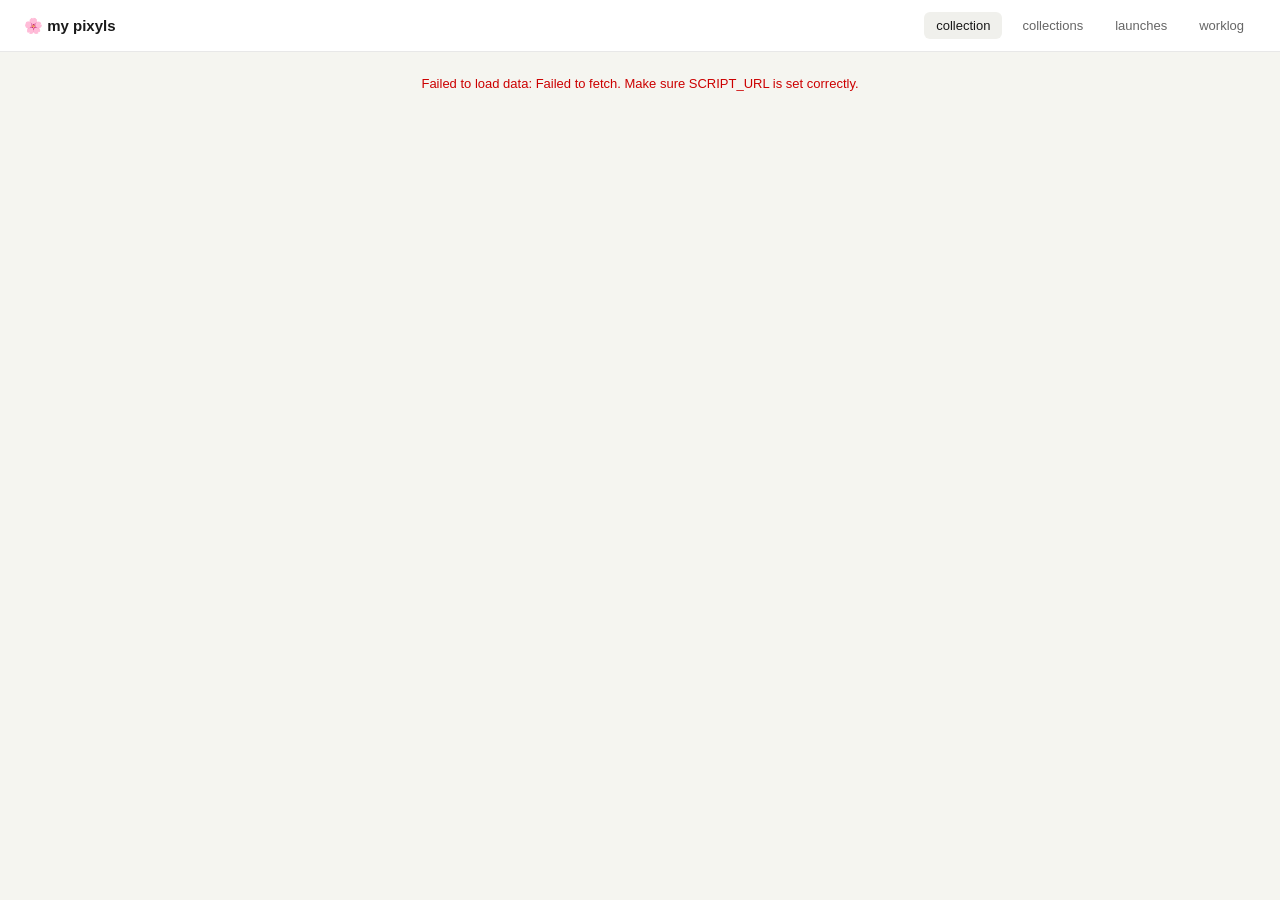
<file: tracker.html>
<!DOCTYPE html>
<html lang="en">
<head>
<meta charset="UTF-8">
<meta name="viewport" content="width=device-width, initial-scale=1">
<title>My Pixyls Collection</title>
<style>
  *, *::before, *::after { box-sizing: border-box; margin: 0; padding: 0; }
  body { font-family: -apple-system, BlinkMacSystemFont, "Segoe UI", sans-serif; background: #f5f5f0; color: #1a1a1a; font-size: 14px; }
  nav { background: #fff; border-bottom: 1px solid #e8e8e8; padding: 0 24px; display: flex; align-items: center; justify-content: space-between; height: 52px; position: sticky; top: 0; z-index: 10; }
  nav .logo { font-weight: 600; font-size: 15px; }
  nav .links { display: flex; gap: 8px; }
  nav button { background: none; border: none; padding: 6px 12px; border-radius: 6px; cursor: pointer; font-size: 13px; color: #666; }
  nav button.active { background: #f0f0ec; color: #1a1a1a; font-weight: 500; }
  .page { display: none; padding: 24px; max-width: 1100px; margin: 0 auto; }
  .page.active { display: block; }
  .stats { display: grid; grid-template-columns: repeat(4, 1fr); gap: 12px; margin-bottom: 24px; }
  .stat { background: #fff; border-radius: 10px; padding: 16px; border: 1px solid #e8e8e8; }
  .stat-label { font-size: 11px; color: #999; margin-bottom: 4px; }
  .stat-value { font-size: 20px; font-weight: 600; }
  .stat-sub { font-size: 11px; color: #bbb; margin-top: 2px; }
  h2 { font-size: 14px; font-weight: 600; margin-bottom: 12px; }
  .section { margin-bottom: 28px; }
  .grid-4 { display: grid; grid-template-columns: repeat(auto-fill, minmax(170px, 1fr)); gap: 12px; }
  .grid-3 { display: grid; grid-template-columns: repeat(auto-fill, minmax(220px, 1fr)); gap: 12px; }
  .card { background: #fff; border-radius: 10px; border: 1px solid #e8e8e8; overflow: hidden; cursor: pointer; transition: border-color 0.15s; }
  .card:hover { border-color: #bbb; }
  .card.selected { border-color: #1a1a1a; border-width: 2px; }
  .card-img { width: 100%; height: 120px; object-fit: cover; display: block; }
  .card-img-placeholder { width: 100%; height: 120px; background: #f0f0ec; display: flex; align-items: center; justify-content: center; font-size: 28px; }
  .card-body { padding: 10px 12px; }
  .card-name { font-size: 12px; font-weight: 500; margin-bottom: 3px; line-height: 1.4; }
  .card-meta { font-size: 11px; color: #999; margin-bottom: 7px; }
  .bar-wrap { height: 4px; background: #f0f0ec; border-radius: 2px; overflow: hidden; }
  .bar-fill { height: 100%; border-radius: 2px; }
  .coll-banner { height: 80px; background: #e8e8e0; display: flex; align-items: flex-end; padding: 8px 12px; }
  .pill { font-size: 10px; background: rgba(255,255,255,0.85); border-radius: 20px; padding: 2px 8px; color: #555; }
  .badge { display: inline-block; font-size: 10px; padding: 2px 7px; border-radius: 20px; }
  .badge-done      { background: #e8f5e9; color: #2e7d32; }
  .badge-prog      { background: #fff8e1; color: #e65100; }
  .badge-unstarted { background: #e3f2fd; color: #1565c0; }
  .badge-no        { background: #f5f5f5; color: #999; }
  .tag-pill { display: inline-block; font-size: 10px; background: #f0f0ec; border-radius: 20px; padding: 2px 8px; margin: 2px 2px 2px 0; color: #555; }
  .log-row { display: flex; align-items: center; gap: 12px; padding: 10px 14px; background: #fff; border-radius: 8px; border: 1px solid #e8e8e8; margin-bottom: 8px; font-size: 12px; }
  .dot { width: 7px; height: 7px; border-radius: 50%; flex-shrink: 0; }
  .dot-g { background: #4caf50; } .dot-a { background: #ff9800; }
  .log-name { flex: 1; font-weight: 500; }
  .log-time { color: #999; }
  .log-dur { font-weight: 600; min-width: 44px; text-align: right; }
  .log-status { font-size: 10px; padding: 2px 8px; border-radius: 20px; }
  .s-done { background: #e8f5e9; color: #2e7d32; }
  .s-pause { background: #fff8e1; color: #e65100; }
  .s-prog { background: #e3f2fd; color: #1565c0; }
  .launch-row { display: flex; align-items: center; justify-content: space-between; padding: 10px 14px; background: #fff; border-radius: 8px; border: 1px solid #e8e8e8; margin-bottom: 8px; }
  .launch-row:hover { border-color: #bbb; }
  .launch-row.selected { border-color: #1a1a1a; border-width: 2px; }
  .launch-name { font-size: 13px; font-weight: 500; }
  .launch-date { font-size: 12px; color: #999; }
  .filter-row { display: flex; gap: 8px; margin-bottom: 14px; flex-wrap: wrap; }
  .filter-btn { background: #fff; border: 1px solid #e8e8e8; border-radius: 20px; padding: 5px 12px; font-size: 12px; cursor: pointer; }
  .filter-btn.on { background: #1a1a1a; color: #fff; border-color: #1a1a1a; }
  input[type=text] { width: 100%; padding: 8px 12px; border: 1px solid #e8e8e8; border-radius: 8px; font-size: 13px; margin-bottom: 14px; outline: none; background: #fff; }
  input[type=text]:focus { border-color: #bbb; }
  .home-layout { display: flex; gap: 20px; align-items: flex-start; }
  .home-main { flex: 1; min-width: 0; }
  .detail-panel { width: 300px; flex-shrink: 0; background: #fff; border: 1px solid #e8e8e8; border-radius: 12px; overflow: hidden; position: sticky; top: 72px; display: none; max-height: calc(100vh - 90px); overflow-y: auto; }
  .detail-panel.open { display: block; }
  .detail-img { width: 100%; height: 180px; object-fit: cover; background: #f0f0ec; }
  .detail-img-placeholder { width: 100%; height: 180px; background: #f0f0ec; display: flex; align-items: center; justify-content: center; font-size: 48px; }
  .detail-body { padding: 16px; }
  .detail-name { font-size: 15px; font-weight: 600; margin-bottom: 4px; line-height: 1.4; }
  .detail-vendor { font-size: 12px; color: #999; margin-bottom: 12px; }
  .detail-close { float: right; background: none; border: none; font-size: 18px; cursor: pointer; color: #999; margin: -4px -4px 0 0; }
  .detail-row { display: flex; justify-content: space-between; align-items: center; padding: 6px 0; border-bottom: 1px solid #f5f5f0; font-size: 12px; }
  .detail-row:last-child { border-bottom: none; }
  .detail-key { color: #999; }
  .detail-val { font-weight: 500; text-align: right; max-width: 180px; word-break: break-word; }
  .detail-section-title { font-size: 11px; font-weight: 600; color: #999; text-transform: uppercase; letter-spacing: 0.5px; margin: 14px 0 8px; }
  .detail-link { display: block; text-align: center; padding: 8px; margin-top: 12px; background: #f5f5f0; border-radius: 8px; font-size: 12px; color: #1a1a1a; text-decoration: none; }
  .detail-link:hover { background: #e8e8e0; }
  .detail-back { display: flex; align-items: center; gap: 6px; padding: 10px 16px; border-bottom: 1px solid #f0f0ec; font-size: 12px; color: #666; cursor: pointer; background: #fafafa; }
  .detail-back:hover { background: #f0f0ec; }
  .prod-row { display: flex; align-items: center; gap: 8px; padding: 7px 0; border-bottom: 0.5px solid #f5f5f0; cursor: pointer; }
  .prod-row:hover { background: #fafafa; margin: 0 -16px; padding-left: 16px; padding-right: 16px; }
  .prod-row:last-child { border-bottom: none; }
  .prod-thumb { width: 30px; height: 30px; border-radius: 4px; overflow: hidden; flex-shrink: 0; background: #f0f0ec; display: flex; align-items: center; justify-content: center; font-size: 14px; }
  .prod-thumb img { width: 100%; height: 100%; object-fit: cover; }
  #loading { display: flex; align-items: center; justify-content: center; height: 60vh; flex-direction: column; gap: 12px; color: #999; font-size: 13px; }
  .spinner { width: 28px; height: 28px; border: 3px solid #e8e8e8; border-top-color: #1a1a1a; border-radius: 50%; animation: spin 0.7s linear infinite; }
  @keyframes spin { to { transform: rotate(360deg); } }
  #error-msg { display: none; padding: 24px; text-align: center; color: #c00; font-size: 13px; }
</style>
</head>
<body>
<nav>
  <span class="logo">🌸 my pixyls</span>
  <div class="links">
    <button class="active" onclick="show('home',this)">collection</button>
    <button onclick="show('collections',this)">collections</button>
    <button onclick="show('launches',this)">launches</button>
    <button onclick="show('worklog',this)">worklog</button>
  </div>
</nav>

<div id="loading"><div class="spinner"></div>loading collection…</div>
<div id="error-msg"></div>

<div id="home" class="page"></div>
<div id="collections" class="page"></div>
<div id="launches" class="page"></div>
<div id="worklog" class="page"></div>

<script>
// ── CONFIG — paste your Apps Script /exec URL here ──────────────
const SCRIPT_URL = 'https://script.google.com/macros/s/AKfycbxEs7f660GKDNGV9VyD8SKaS2j5k6rMN0DE841gjA-9HFSVT6E1YpZLQmEyD4eoBkMQiA/exec';
// ────────────────────────────────────────────────────────────────

let DATA = null;

async function init() {
  try {
    const res = await fetch(SCRIPT_URL);
    if (!res.ok) throw new Error(`HTTP ${res.status}`);
    DATA = await res.json();
    document.getElementById('loading').style.display = 'none';
    document.getElementById('home').classList.add('active');
    renderHome();
    renderCollections();
    renderLaunches();
    renderWorklog();
  } catch (err) {
    document.getElementById('loading').style.display = 'none';
    const el = document.getElementById('error-msg');
    el.style.display = 'block';
    el.textContent = `Failed to load data: ${err.message}. Make sure SCRIPT_URL is set correctly.`;
  }
}

function show(id, btn) {
  document.querySelectorAll('.page').forEach(p => p.classList.remove('active'));
  document.querySelectorAll('nav button').forEach(b => b.classList.remove('active'));
  document.getElementById(id).classList.add('active');
  if (btn) btn.classList.add('active');
  closeDetail();
}

function pct(handle) {
  const p = DATA.progressMap[handle];
  if (!p) return 0;
  return parseInt(p.pct) || 0;
}

function barColor(n) {
  if (n >= 100) return '#4caf50';
  if (n > 0)    return '#ff9800';
  return '#e0e0e0';
}

function owned(handle) { return handle in DATA.progressMap; }

function badgeLabel(handle) {
  if (!owned(handle)) return { label: 'not owned', cls: 'badge-no' };
  const n = pct(handle);
  if (n >= 100) return { label: 'finished',    cls: 'badge-done' };
  if (n > 0)    return { label: n + '%',        cls: 'badge-prog' };
  return               { label: 'not started', cls: 'badge-unstarted' };
}

// ── Detail panel ────────────────────────────────────────────────
let selectedHandle = null;
let detailBackCtx  = null;

function openDetailFromCtx(productHandle, ctxType, ctxHandle, ctxName) {
  detailBackCtx = { type: ctxType, handle: ctxHandle, name: ctxName };
  openDetail(productHandle);
}

function openDetail(handle) {
  const p = DATA.products.find(x => x.handle === handle);
  if (!p) return;
  selectedHandle = handle;
  document.querySelectorAll('[data-handle]').forEach(c => c.classList.remove('selected'));
  document.querySelectorAll(`[data-handle="${handle}"]`).forEach(c => c.classList.add('selected'));

  const panelId = detailBackCtx
    ? (detailBackCtx.type === 'collection' ? 'coll-detail-panel' : 'launch-detail-panel')
    : 'detail-panel';
  const panel = document.getElementById(panelId) || document.getElementById('detail-panel');
  panel.classList.add('open');

  const n          = pct(handle);
  const b          = badgeLabel(handle);
  const pSessions  = DATA.allSessions.filter(s => s.handle === handle || s.product === p.name).reverse();
  const totalMins  = pSessions.reduce((acc, s) => acc + parseDuration(s.duration), 0);
  const launch     = DATA.launches.find(l => p.tags && p.tags.toLowerCase().includes(l.handle));
  const coll       = DATA.collections.find(c => p.tags && p.tags.toLowerCase().includes(c.handle));

  let sessionsHtml = '';
  if (pSessions.length) {
    const isFinished = n >= 100;
    const sorted     = pSessions.slice().sort((a, b) => {
      const da = new Date(a.date), db = new Date(b.date);
      return isNaN(da) || isNaN(db) ? a.date.localeCompare(b.date) : da - db;
    });
    if (isFinished) {
      sessionsHtml = `
        <div class="detail-section-title">time spent</div>
        <div class="detail-row"><span class="detail-key">total time</span><span class="detail-val" style="color:#2e7d32;font-weight:700">${fmtDur(totalMins)}</span></div>
        <div class="detail-row"><span class="detail-key">started</span><span class="detail-val">${sorted[0].date}</span></div>
        <div class="detail-row"><span class="detail-key">finished</span><span class="detail-val">${sorted[sorted.length-1].date}</span></div>
        <div class="detail-row"><span class="detail-key">sessions</span><span class="detail-val">${pSessions.length}</span></div>`;
    } else {
      sessionsHtml = `
        <div class="detail-section-title">work log · ${fmtDur(totalMins)} so far</div>
        ${pSessions.map(s => {
          const fin = s.status.includes('Finish');
          return `<div style="display:flex;align-items:center;gap:8px;padding:5px 0;border-bottom:1px solid #f5f5f0;font-size:11px">
            <div class="dot ${fin ? 'dot-g' : 'dot-a'}" style="flex-shrink:0"></div>
            <span style="flex:1;color:#666">${s.date}</span>
            <span style="color:#aaa">${s.start}–${s.end || '…'}</span>
            <span style="font-weight:600;min-width:34px;text-align:right">${s.duration || '…'}</span>
          </div>`;
        }).join('')}`;
    }
  }

  panel.innerHTML = `
    ${detailBackCtx ? `<div class="detail-back" onclick="goBack()">← ${detailBackCtx.name}</div>` : ''}
    <div class="detail-img-placeholder" style="${p.image ? 'display:none' : ''}">🎨</div>
    ${p.image ? `<img class="detail-img" src="${p.image}" onerror="this.style.display='none';this.previousElementSibling.style.display='flex'">` : ''}
    <div class="detail-body">
      <button class="detail-close" onclick="closeDetail()">✕</button>
      <div class="detail-name">${p.name}</div>
      <div class="detail-vendor">${p.vendor || ''}${p.type ? ' · ' + p.type : ''}</div>
      <span class="badge ${b.cls}">${b.label}</span>
      ${n > 0 ? `<div class="bar-wrap" style="margin-top:8px"><div class="bar-fill" style="width:${n}%;background:${barColor(n)}"></div></div>` : ''}
      <div class="detail-section-title">details</div>
      ${p.price    ? `<div class="detail-row"><span class="detail-key">price</span><span class="detail-val">$${p.price}</span></div>` : ''}
      ${p.hours    ? `<div class="detail-row"><span class="detail-key">hours of crafting</span><span class="detail-val">${p.hours}</span></div>` : ''}
      ${p.stickers ? `<div class="detail-row"><span class="detail-key">stickers</span><span class="detail-val">${p.stickers}</span></div>` : ''}
      ${p.size     ? `<div class="detail-row"><span class="detail-key">size</span><span class="detail-val">${p.size}</span></div>` : ''}
      ${p.colors   ? `<div class="detail-row"><span class="detail-key">colors</span><span class="detail-val">${p.colors}</span></div>` : ''}
      ${coll       ? `<div class="detail-row"><span class="detail-key">collection</span><span class="detail-val">${coll.title}</span></div>` : ''}
      ${launch     ? `<div class="detail-row"><span class="detail-key">launch</span><span class="detail-val">${launch.name} · ${launch.date}</span></div>` : ''}
      ${sessionsHtml}
      ${p.tags ? `<div class="detail-section-title">tags</div><div>${p.tags.split(',').map(t => `<span class="tag-pill">${t.trim()}</span>`).join('')}</div>` : ''}
      <a class="detail-link" href="https://pixyls.ca/products/${p.handle}" target="_blank">view on pixyls.ca →</a>
    </div>`;
}

function closeDetail() {
  selectedHandle = null;
  detailBackCtx  = null;
  ['detail-panel','coll-detail-panel','launch-detail-panel'].forEach(id => {
    const el = document.getElementById(id);
    if (el) el.classList.remove('open');
  });
  document.querySelectorAll('[data-handle]').forEach(c => c.classList.remove('selected'));
}

function goBack() {
  const ctx = detailBackCtx;
  detailBackCtx  = null;
  selectedHandle = null;
  document.querySelectorAll('[data-handle]').forEach(c => c.classList.remove('selected'));
  if (!ctx) return;
  if (ctx.type === 'collection') openCollectionDetail(ctx.handle);
  else if (ctx.type === 'launch') openLaunchDetail(ctx.handle);
}

// ── Home page ────────────────────────────────────────────────────
function renderHome() {
  const total    = DATA.products.length;
  const ownedN   = DATA.products.filter(p => owned(p.handle)).length;
  const pctAll   = total ? Math.round(ownedN / total * 100) : 0;
  const totalDur = DATA.sessions.reduce((acc, s) => acc + parseDuration(s.duration), 0);
  const today    = new Date(); today.setHours(0,0,0,0);
  const upcoming = DATA.launches.slice()
    .sort((a,b) => new Date(a.date) - new Date(b.date))
    .find(l => { const d = new Date(l.date); return !isNaN(d) && d >= today; });

  document.getElementById('home').innerHTML = `
    <div class="stats">
      <div class="stat"><div class="stat-label">products owned</div><div class="stat-value">${ownedN}</div><div class="stat-sub">of ${total} total</div></div>
      <div class="stat"><div class="stat-label">collection %</div><div class="stat-value">${pctAll}%</div></div>
      <div class="stat"><div class="stat-label">hours tracked</div><div class="stat-value">${fmtDur(totalDur)}</div></div>
      <div class="stat"><div class="stat-label">next launch</div><div class="stat-value" style="font-size:13px;padding-top:4px">${upcoming ? upcoming.name : '—'}</div><div class="stat-sub">${upcoming ? upcoming.date : ''}</div></div>
    </div>
    <div class="section">
      <input type="text" id="search" placeholder="search products…" oninput="filterProducts(this.value)">
      <div class="filter-row">
        <button class="filter-btn on" onclick="toggleFilter(this,'all')">all</button>
        <button class="filter-btn" onclick="toggleFilter(this,'finished')">finished</button>
        <button class="filter-btn" onclick="toggleFilter(this,'in progress')">in progress</button>
        <button class="filter-btn" onclick="toggleFilter(this,'not started')">not started</button>
        <button class="filter-btn" onclick="toggleFilter(this,'not owned')">not owned</button>
      </div>
      <div class="home-layout">
        <div class="home-main"><div class="grid-4" id="products-grid"></div></div>
        <div class="detail-panel" id="detail-panel"></div>
      </div>
    </div>`;
  filterProducts('');
}

let activeFilter = 'all';
function toggleFilter(btn, f) {
  document.querySelectorAll('.filter-btn').forEach(b => b.classList.remove('on'));
  btn.classList.add('on');
  activeFilter = f;
  filterProducts(document.getElementById('search') ? document.getElementById('search').value : '');
}

function filterProducts(q) {
  let list = DATA.products;
  if (activeFilter === 'not owned') {
    list = list.filter(p => !owned(p.handle));
  } else {
    list = list.filter(p => owned(p.handle));
    if (activeFilter === 'finished')    list = list.filter(p => pct(p.handle) >= 100);
    if (activeFilter === 'in progress') list = list.filter(p => { const n = pct(p.handle); return n > 0 && n < 100; });
    if (activeFilter === 'not started') list = list.filter(p => pct(p.handle) === 0);
  }
  if (q) list = list.filter(p => p.name.toLowerCase().includes(q.toLowerCase()));
  renderProducts(list);
}

function renderProducts(list) {
  const grid = document.getElementById('products-grid');
  if (!grid) return;
  grid.innerHTML = list.slice(0, 80).map(p => {
    const n   = pct(p.handle);
    const b   = badgeLabel(p.handle);
    const sel = p.handle === selectedHandle;
    return `<div class="card${sel ? ' selected' : ''}" data-handle="${p.handle}" onclick="openDetail('${p.handle}')">
      <div class="card-img-placeholder" style="${p.image ? 'display:none' : ''}">🎨</div>
      ${p.image ? `<img class="card-img" src="${p.image}" loading="lazy" onerror="this.style.display='none';this.previousElementSibling.style.display='flex'">` : ''}
      <div class="card-body">
        <div class="card-name">${p.name}</div>
        <div class="card-meta">${p.vendor || ''}${p.price ? ' · $' + p.price : ''}</div>
        <div class="bar-wrap"><div class="bar-fill" style="width:${n}%;background:${barColor(n)}"></div></div>
        <div style="margin-top:6px"><span class="badge ${b.cls}">${b.label}</span></div>
      </div>
    </div>`;
  }).join('');
}

// ── Collections page ─────────────────────────────────────────────
let selectedCollHandle = null;

function collMembers(handle) {
  const c = DATA.collections.find(x => x.handle === handle);
  if (c && c.productHandles && c.productHandles.length) {
    return DATA.products.filter(p => c.productHandles.includes(p.handle));
  }
  return DATA.products.filter(p => p.tags && p.tags.toLowerCase().split(',').map(t => t.trim()).includes(handle));
}

function renderCollections() {
  document.getElementById('collections').innerHTML = `
    <div class="home-layout">
      <div class="home-main"><div class="grid-3" id="coll-grid"></div></div>
      <div class="detail-panel" id="coll-detail-panel"></div>
    </div>`;
  renderCollectionCards();
}

function renderCollectionCards() {
  const grid = document.getElementById('coll-grid');
  if (!grid) return;
  grid.innerHTML = DATA.collections.map(c => {
    const members = collMembers(c.handle);
    const ownedN  = members.filter(p => owned(p.handle)).length;
    const finN    = members.filter(p => pct(p.handle) >= 100).length;
    const inProgN = members.filter(p => { const n = pct(p.handle); return n > 0 && n < 100; }).length;
    const isSel   = c.handle === selectedCollHandle;
    return `<div class="card${isSel ? ' selected' : ''}" data-coll="${c.handle}" onclick="openCollectionDetail('${c.handle}')">
      <div class="coll-banner" style="background:${bannerBg(c.handle)};position:relative">
        ${c.banner ? `<img src="${c.banner}" style="position:absolute;inset:0;width:100%;height:100%;object-fit:cover;opacity:0.55" onerror="this.remove()">` : ''}
        <span class="pill" style="position:relative">${c.count || members.length} items</span>
      </div>
      <div class="card-body">
        <div class="card-name">${c.title}</div>
        <div class="card-meta">updated ${fmtDate(c.updated)}</div>
        <div style="display:flex;gap:6px;margin-top:6px;flex-wrap:wrap">
          ${finN    ? `<span class="badge badge-done">${finN} finished</span>` : ''}
          ${inProgN ? `<span class="badge badge-prog">${inProgN} in progress</span>` : ''}
          ${(ownedN-finN-inProgN) > 0 ? `<span class="badge badge-unstarted">${ownedN-finN-inProgN} not started</span>` : ''}
        </div>
      </div>
    </div>`;
  }).join('');
}

function openCollectionDetail(handle) {
  selectedCollHandle = handle;
  detailBackCtx = null;
  document.querySelectorAll('#coll-grid .card').forEach(c => c.classList.remove('selected'));
  document.querySelectorAll(`[data-coll="${handle}"]`).forEach(c => c.classList.add('selected'));
  const c = DATA.collections.find(x => x.handle === handle);
  if (!c) return;
  const members = collMembers(handle);
  const ownedN  = members.filter(p => owned(p.handle)).length;
  const finN    = members.filter(p => pct(p.handle) >= 100).length;
  const inProgN = members.filter(p => { const n = pct(p.handle); return n > 0 && n < 100; }).length;
  const panel   = document.getElementById('coll-detail-panel');
  panel.classList.add('open');
  panel.scrollTop = 0;
  panel.innerHTML = `
    <div style="height:90px;background:${bannerBg(handle)};display:flex;align-items:flex-end;padding:10px 16px;position:relative">
      ${c.banner ? `<img src="${c.banner}" style="position:absolute;inset:0;width:100%;height:100%;object-fit:cover;opacity:0.5" onerror="this.remove()">` : ''}
      <button style="position:absolute;top:8px;right:10px;background:none;border:none;font-size:18px;cursor:pointer;color:#666;z-index:1" onclick="closeCollectionDetail()">✕</button>
    </div>
    <div class="detail-body">
      <div class="detail-name">${c.title}</div>
      <div class="detail-vendor">updated ${fmtDate(c.updated)}</div>
      <div style="display:flex;gap:6px;flex-wrap:wrap;margin-bottom:4px">
        ${finN    ? `<span class="badge badge-done">${finN} finished</span>` : ''}
        ${inProgN ? `<span class="badge badge-prog">${inProgN} in progress</span>` : ''}
        ${(ownedN-finN-inProgN) > 0 ? `<span class="badge badge-unstarted">${ownedN-finN-inProgN} not started</span>` : ''}
        ${(members.length-ownedN) > 0 ? `<span class="badge badge-no">${members.length-ownedN} not owned</span>` : ''}
      </div>
      <div class="detail-section-title">${members.length} products</div>
      ${members.map(p => {
        const b = badgeLabel(p.handle);
        return `<div class="prod-row" onclick="openDetailFromCtx('${p.handle}','collection','${handle}','${c.title.replace(/'/g,"\\'")}')">
          <div class="prod-thumb">${p.image ? `<img src="${p.image}" onerror="this.style.display='none'">` : '🎨'}</div>
          <div style="flex:1;min-width:0">
            <div style="font-size:11px;font-weight:500;overflow:hidden;text-overflow:ellipsis;white-space:nowrap">${p.name}</div>
            <div style="font-size:10px;color:#999">${p.vendor || ''}</div>
          </div>
          <span class="badge ${b.cls}" style="flex-shrink:0">${b.label}</span>
        </div>`;
      }).join('')}
    </div>`;
}

function closeCollectionDetail() {
  selectedCollHandle = null;
  const panel = document.getElementById('coll-detail-panel');
  if (panel) panel.classList.remove('open');
  document.querySelectorAll('#coll-grid .card').forEach(c => c.classList.remove('selected'));
}

// ── Launches page ────────────────────────────────────────────────
let selectedLaunchHandle = null;

function launchMembers(l) {
  const lHandle = (l.handle || '').toLowerCase();
  const lName   = (l.name || '').toLowerCase().replace(/\s+/g, '-');
  return DATA.products.filter(p => {
    if (!p.tags) return false;
    const tags = p.tags.toLowerCase().split(',').map(t => t.trim());
    return tags.some(t => t === lHandle || t === lName);
  });
}

function daysAway(dateStr) {
  const today = new Date(); today.setHours(0,0,0,0);
  const d = new Date(dateStr); if (isNaN(d)) return null;
  const diff = Math.round((d - today) / 86400000);
  if (diff === 0) return 'today';
  if (diff > 0)   return `in ${diff} day${diff===1?'':'s'}`;
  return `${Math.abs(diff)}d ago`;
}

function renderLaunches() {
  const today    = new Date(); today.setHours(0,0,0,0);
  const sorted   = DATA.launches.slice().sort((a,b) => new Date(a.date) - new Date(b.date));
  const upcoming = sorted.filter(l => { const d = new Date(l.date); return !isNaN(d) && d >= today; });
  const past     = sorted.filter(l => { const d = new Date(l.date); return isNaN(d) || d < today; }).reverse();

  function launchCard(l, isPast) {
    const members = launchMembers(l);
    const finN    = members.filter(p => pct(p.handle) >= 100).length;
    const progN   = members.filter(p => { const n = pct(p.handle); return n > 0 && n < 100; }).length;
    const ownedN  = members.filter(p => owned(p.handle)).length;
    const away    = daysAway(l.date);
    const isSel   = l.handle === selectedLaunchHandle;
    return `<div class="launch-row${isSel ? ' selected' : ''}" data-launch="${l.handle}" style="flex-direction:column;align-items:stretch;gap:8px;padding:14px;cursor:pointer" onclick="openLaunchDetail('${l.handle}')">
      <div style="display:flex;justify-content:space-between;align-items:center">
        <span class="launch-name">${l.name}</span>
        <span style="display:flex;gap:6px;align-items:center">
          ${away ? `<span style="font-size:11px;padding:2px 8px;border-radius:20px;background:${isPast?'#f5f5f5':'#e3f2fd'};color:${isPast?'#999':'#1565c0'}">${away}</span>` : ''}
          <span class="launch-date">${l.date}</span>
        </span>
      </div>
      ${members.length ? `<div style="display:flex;gap:6px;flex-wrap:wrap">
        ${finN  ? `<span class="badge badge-done">${finN} done</span>` : ''}
        ${progN ? `<span class="badge badge-prog">${progN} in progress</span>` : ''}
        ${(ownedN-finN-progN) > 0 ? `<span class="badge badge-unstarted">${ownedN-finN-progN} not started</span>` : ''}
        ${(members.length-ownedN) > 0 ? `<span class="badge badge-no">${members.length-ownedN} not owned</span>` : ''}
      </div>` : ''}
    </div>`;
  }

  document.getElementById('launches').innerHTML = `
    <div class="home-layout">
      <div class="home-main">
        ${upcoming.length ? `<h2 style="margin-bottom:10px">upcoming</h2>${upcoming.map(l => launchCard(l, false)).join('')}<div style="margin-bottom:20px"></div>` : ''}
        ${past.length ? `<h2 style="margin-bottom:10px">past launches</h2>${past.map(l => launchCard(l, true)).join('')}` : ''}
        ${!upcoming.length && !past.length ? '<p style="color:#999;font-size:13px">No launches found.</p>' : ''}
      </div>
      <div class="detail-panel" id="launch-detail-panel"></div>
    </div>`;
}

function openLaunchDetail(handle) {
  selectedLaunchHandle = handle;
  detailBackCtx = null;
  document.querySelectorAll('[data-launch]').forEach(c => c.classList.remove('selected'));
  document.querySelectorAll(`[data-launch="${handle}"]`).forEach(c => c.classList.add('selected'));
  const l = DATA.launches.find(x => x.handle === handle);
  if (!l) return;
  const members = launchMembers(l);
  const finN    = members.filter(p => pct(p.handle) >= 100).length;
  const progN   = members.filter(p => { const n = pct(p.handle); return n > 0 && n < 100; }).length;
  const ownedN  = members.filter(p => owned(p.handle)).length;
  const away    = daysAway(l.date);
  const panel   = document.getElementById('launch-detail-panel');
  panel.classList.add('open');
  panel.scrollTop = 0;
  panel.innerHTML = `
    <div class="detail-body">
      <button class="detail-close" onclick="closeLaunchDetail()">✕</button>
      <div class="detail-name">${l.name}</div>
      <div class="detail-vendor">${l.date}${away ? ` · ${away}` : ''}</div>
      <div style="display:flex;gap:6px;flex-wrap:wrap;margin-bottom:4px">
        ${finN  ? `<span class="badge badge-done">${finN} finished</span>` : ''}
        ${progN ? `<span class="badge badge-prog">${progN} in progress</span>` : ''}
        ${(ownedN-finN-progN) > 0 ? `<span class="badge badge-unstarted">${ownedN-finN-progN} not started</span>` : ''}
        ${(members.length-ownedN) > 0 ? `<span class="badge badge-no">${members.length-ownedN} not owned</span>` : ''}
      </div>
      <div class="detail-section-title">${members.length} products</div>
      ${members.map(p => {
        const b = badgeLabel(p.handle);
        return `<div class="prod-row" onclick="openDetailFromCtx('${p.handle}','launch','${handle}','${l.name.replace(/'/g,"\\'")}')">
          <div class="prod-thumb">${p.image ? `<img src="${p.image}" onerror="this.style.display='none'">` : '🎨'}</div>
          <div style="flex:1;min-width:0">
            <div style="font-size:11px;font-weight:500;overflow:hidden;text-overflow:ellipsis;white-space:nowrap">${p.name}</div>
            <div style="font-size:10px;color:#999">${p.vendor || ''}</div>
          </div>
          <span class="badge ${b.cls}" style="flex-shrink:0">${b.label}</span>
        </div>`;
      }).join('')}
    </div>`;
}

function closeLaunchDetail() {
  selectedLaunchHandle = null;
  const panel = document.getElementById('launch-detail-panel');
  if (panel) panel.classList.remove('open');
  document.querySelectorAll('[data-launch]').forEach(c => c.classList.remove('selected'));
}

// ── Worklog page ─────────────────────────────────────────────────
function renderWorklog() {
  document.getElementById('worklog').innerHTML = `
    <div class="section">
      <h2>recent sessions</h2>
      ${DATA.sessions.map(s => {
        const fin = s.status.includes('Finish'), pau = s.status.includes('Pause');
        const cls = fin ? 's-done' : pau ? 's-pause' : 's-prog';
        return `<div class="log-row">
          <div class="dot ${fin ? 'dot-g' : 'dot-a'}"></div>
          <span class="log-name">${s.product}</span>
          <span class="log-time">${s.date} · ${s.start}–${s.end}</span>
          <span class="log-dur">${s.duration}</span>
          <span class="log-status ${cls}">${s.status.replace('✅','').replace('⏸','').trim()}</span>
        </div>`;
      }).join('')}
    </div>`;
}

// ── Utilities ────────────────────────────────────────────────────
function bannerBg(handle) {
  const colors = ['#e8d5c0','#c8e0b8','#b8c8e0','#e0c8d8','#d8e0c0','#c8d8e8'];
  let h = 0; for (const c of (handle||'')) h = (h * 31 + c.charCodeAt(0)) & 0xffffffff;
  return colors[Math.abs(h) % colors.length];
}

function fmtDate(str) {
  if (!str) return '';
  const d = new Date(str);
  if (isNaN(d)) return str;
  return d.toLocaleDateString('en-US', { month: 'short', day: 'numeric', year: 'numeric' });
}

function parseDuration(str) {
  if (!str) return 0;
  let m = 0;
  const h = str.match(/(\d+)h/); if (h) m += parseInt(h[1]) * 60;
  const min = str.match(/(\d+)m/); if (min) m += parseInt(min[1]);
  return m;
}

function fmtDur(mins) {
  const h = Math.floor(mins/60), m = mins % 60;
  return h > 0 ? h + 'h ' + m + 'm' : m + 'm';
}

init();
</script>
</body>
</html>
</file>
<file: csv-parser/style.css>
* {
  box-sizing: border-box;
}

body {
  font-family: system-ui, -apple-system, Segoe UI, Roboto, sans-serif;
  line-height: 1.5;
  color: #1a1a1a;
  background: #f5f5f5;
  margin: 0;
  padding: 1rem;
  min-height: 100vh;
  overflow-x: hidden;
}

.container {
  max-width: 1200px;
  width: 100%;
  margin: 0 auto;
  padding: 1.5rem 2rem;
  background: #fff;
  border-radius: 8px;
  box-shadow: 0 1px 3px rgba(0, 0, 0, 0.08);
}

.app-layout {
  display: flex;
  gap: 2rem;
  align-items: flex-start;
  min-height: 60vh;
}

.controls-column {
  flex: 0 1 400px;
  min-width: 0;
  max-width: 100%;
}

.output-column {
  flex: 1 1 300px;
  min-width: 0;
  position: sticky;
  top: 1rem;
}

@media (max-width: 900px) {
  .app-layout {
    flex-direction: column;
  }

  .controls-column {
    flex: 1 1 auto;
    max-width: 100%;
  }

  .output-column {
    flex: 1 1 auto;
    position: static;
    width: 100%;
  }
}

@media (max-width: 480px) {
  body {
    padding: 0.5rem;
  }

  .container {
    padding: 1rem;
  }
}

header {
  margin-bottom: 1.5rem;
}

h1 {
  font-size: 1.5rem;
  font-weight: 700;
  margin: 0 0 0.25rem 0;
}

.subtitle {
  margin: 0;
  color: #555;
  font-size: 0.95rem;
}

.form {
  display: flex;
  flex-direction: column;
  gap: 1rem;
}

.field {
  display: flex;
  flex-direction: column;
  gap: 0.35rem;
}

.field label {
  font-weight: 500;
  font-size: 0.9rem;
}

input[type="url"],
input[type="text"],
textarea,
select {
  padding: 0.5rem 0.75rem;
  border: 1px solid #ccc;
  border-radius: 6px;
  font-size: 1rem;
  font-family: inherit;
}

select {
  cursor: pointer;
  min-width: 12rem;
}

input:focus,
textarea:focus,
select:focus {
  outline: none;
  border-color: #0066cc;
  box-shadow: 0 0 0 2px rgba(0, 102, 204, 0.2);
}

textarea {
  resize: vertical;
  min-height: 100px;
}

.options {
  display: flex;
  flex-wrap: wrap;
  gap: 1rem;
}

.key-option.hidden {
  display: none !important;
}

.key-select-actions {
  margin-bottom: 0.5rem;
}

.link-btn {
  background: none;
  border: none;
  color: #0066cc;
  cursor: pointer;
  font-size: 0.9rem;
  padding: 0;
  margin-right: 1rem;
}

.link-btn:hover {
  text-decoration: underline;
}

.easy-peasy-btn {
  font-weight: 600;
}

.url-actions {
  margin-top: 0.5rem;
}

.url-input-wrap {
  display: flex;
  align-items: stretch;
  border: 1px solid #ccc;
  border-radius: 6px;
  background: #fff;
  overflow: hidden;
  min-width: 0;
}

.url-input-wrap:focus-within {
  border-color: #0066cc;
  box-shadow: 0 0 0 2px rgba(0, 102, 204, 0.2);
}

.url-input-wrap input {
  flex: 1;
  min-width: 0;
  border: none;
  border-radius: 0;
  padding-right: 0.5rem;
}

.url-input-wrap input:focus {
  box-shadow: none;
}

.url-inline-btn {
  flex-shrink: 0;
  padding: 0.5rem 1rem;
  font-weight: 500;
  background: #0066cc;
  color: #fff;
  border: none;
  border-radius: 0;
  cursor: pointer;
  font-size: 1rem;
  min-height: 44px;
}

.url-inline-btn:hover {
  background: #0052a3;
}

.btn-primary {
  padding: 0.5rem 1rem;
  font-size: 0.95rem;
  font-weight: 500;
  border-radius: 6px;
  cursor: pointer;
  font-family: inherit;
  background: #0066cc;
  color: #fff;
  border: 1px solid #0066cc;
}

.btn-primary:hover {
  background: #0052a3;
}

.btn-primary:disabled {
  opacity: 0.6;
  cursor: not-allowed;
}

.key-checkboxes {
  display: grid;
  grid-template-columns: repeat(auto-fill, minmax(12rem, 1fr));
  gap: 0.35rem 1.5rem;
  max-height: 14.5rem;
  overflow-y: auto;
  padding: 0.5rem 0;
}

.key-checkboxes-extra {
  display: grid;
  grid-template-columns: repeat(auto-fill, minmax(12rem, 1fr));
  gap: 0.35rem 1.5rem;
  grid-column: 1 / -1;
  /* margin-top: 0.5rem; */
  padding-top: 0.5rem;
  border-top: 1px solid #eee;
}

.key-checkboxes-extra.hidden {
  display: none;
}

.checkbox {
  display: inline-flex;
  align-items: center;
  gap: 0.5rem;
  cursor: pointer;
  font-size: 0.9rem;
}

.checkbox input {
  width: 1rem;
  height: 1rem;
}

.actions {
  display: flex;
  gap: 0.75rem;
  flex-wrap: wrap;
}

.scrape-hint {
  margin: 0.5rem 0 0 0;
  font-size: 0.85rem;
  color: #555;
}

#scrapePageBtn {
  background: #2d6a2d;
  color: #fff;
  border-color: #2d6a2d;
}

#scrapePageBtn:hover {
  background: #245024;
}

button {
  padding: 0.5rem 1rem;
  font-size: 0.95rem;
  font-weight: 500;
  border-radius: 6px;
  cursor: pointer;
  font-family: inherit;
  border: 1px solid #ccc;
  background: #fff;
}

button[type="submit"],
#usePasteBtn {
  background: #0066cc;
  color: #fff;
  border-color: #0066cc;
}

button[type="submit"]:hover,
#usePasteBtn:hover {
  background: #0052a3;
}

button.secondary {
  background: #f0f0f0;
  color: #1a1a1a;
}

button.secondary:hover {
  background: #e0e0e0;
}

button:disabled {
  opacity: 0.6;
  cursor: not-allowed;
}

.note {
  margin-top: 1rem;
  padding: 0.75rem 1rem;
  background: #fff8e6;
  border-radius: 6px;
  font-size: 0.9rem;
}

.note a {
  color: #0066cc;
}

.paste-section {
  margin-top: 1.5rem;
  padding-top: 1.5rem;
  border-top: 1px solid #eee;
}

.paste-accordion .paste-section {
  margin-top: 0;
  padding-top: 0;
  border-top: none;
}

.paste-section label {
  display: block;
  font-weight: 500;
  font-size: 0.9rem;
  margin-bottom: 0.35rem;
}

.paste-section .field {
  margin-bottom: 0.5rem;
}

#usePasteBtn {
  margin-top: 0.5rem;
}

.output,
.product-preview {
  margin-top: 1.5rem;
  padding-top: 1rem;
  border-top: 1px solid #eee;
}

.output-column .output {
  margin-top: 0;
  padding-top: 0;
  border-top: none;
  display: flex;
  flex-direction: column;
  min-height: 200px;
}

.product-preview-title {
  font-size: 1.1rem;
  font-weight: 600;
  margin: 0 0 0.75rem 0;
}

.product-preview-grid {
  display: grid;
  grid-template-columns: repeat(auto-fill, minmax(160px, 1fr));
  gap: 1rem;
}

.product-preview-card {
  display: flex;
  flex-direction: column;
  gap: 0.5rem;
  padding: 0.75rem;
  background: #f8f8f8;
  border-radius: 8px;
  border: 1px solid #eee;
}

.product-preview-link {
  display: flex;
  flex-direction: column;
  gap: 0.5rem;
  color: inherit;
  text-decoration: none;
}

.product-preview-link:hover {
  text-decoration: underline;
}

.product-preview-img {
  width: 100%;
  aspect-ratio: 1;
  object-fit: cover;
  border-radius: 6px;
  background: #eee;
}

.product-preview-title-text {
  font-size: 0.9rem;
  font-weight: 500;
  line-height: 1.3;
}

.product-preview-product-link {
  font-size: 0.85rem;
  color: #0066cc;
  text-decoration: none;
}

.product-preview-product-link:hover {
  text-decoration: underline;
}

/* Accordion: known launch / collection names */
.accordion {
  margin-top: 1.5rem;
  padding-top: 1rem;
  border-top: 1px solid #eee;
}

.accordion-trigger {
  width: 100%;
  text-align: left;
  padding: 0.5rem 0;
  font-size: 0.95rem;
  font-weight: 500;
  color: #0066cc;
  background: none;
  border: none;
  cursor: pointer;
  display: flex;
  align-items: center;
  gap: 0.5rem;
}

.accordion-trigger:hover {
  text-decoration: underline;
}

.accordion-trigger::before {
  content: "▶";
  font-size: 0.75rem;
  transition: transform 0.2s ease;
}

.accordion-trigger[aria-expanded="true"]::before {
  transform: rotate(90deg);
}

.accordion-panel {
  padding: 0.5rem 0 0.5rem 1rem;
}

.accordion-panel.hidden {
  display: none !important;
}

.known-collections-list {
  display: flex;
  flex-wrap: wrap;
  gap: 0.5rem 1rem;
  font-size: 0.9rem;
}

.known-collections-list a {
  color: #0066cc;
  text-decoration: none;
}

.known-collections-list a:hover {
  text-decoration: underline;
}

.output-header {
  display: flex;
  justify-content: space-between;
  align-items: center;
  margin-bottom: 0.5rem;
}

.output-header h2 {
  font-size: 1.1rem;
  font-weight: 600;
  margin: 0;
}

#result {
  background: #f8f8f8;
  border: 1px solid #e0e0e0;
  border-radius: 6px;
  padding: 1rem;
  overflow: auto;
  max-height: 60vh;
  font-size: 0.85rem;
  white-space: pre-wrap;
  word-break: break-all;
  margin: 0;
}

.output-column #result {
  flex: 1;
  min-height: 180px;
  max-height: calc(100vh - 12rem);
}

.error {
  margin-top: 1rem;
  padding: 0.75rem 1rem;
  background: #fce8e8;
  border-radius: 6px;
  color: #b00;
  font-size: 0.9rem;
}

.hidden {
  display: none !important;
}

code {
  background: #eee;
  padding: 0.1em 0.35em;
  border-radius: 3px;
  font-size: 0.9em;
}
</file>
